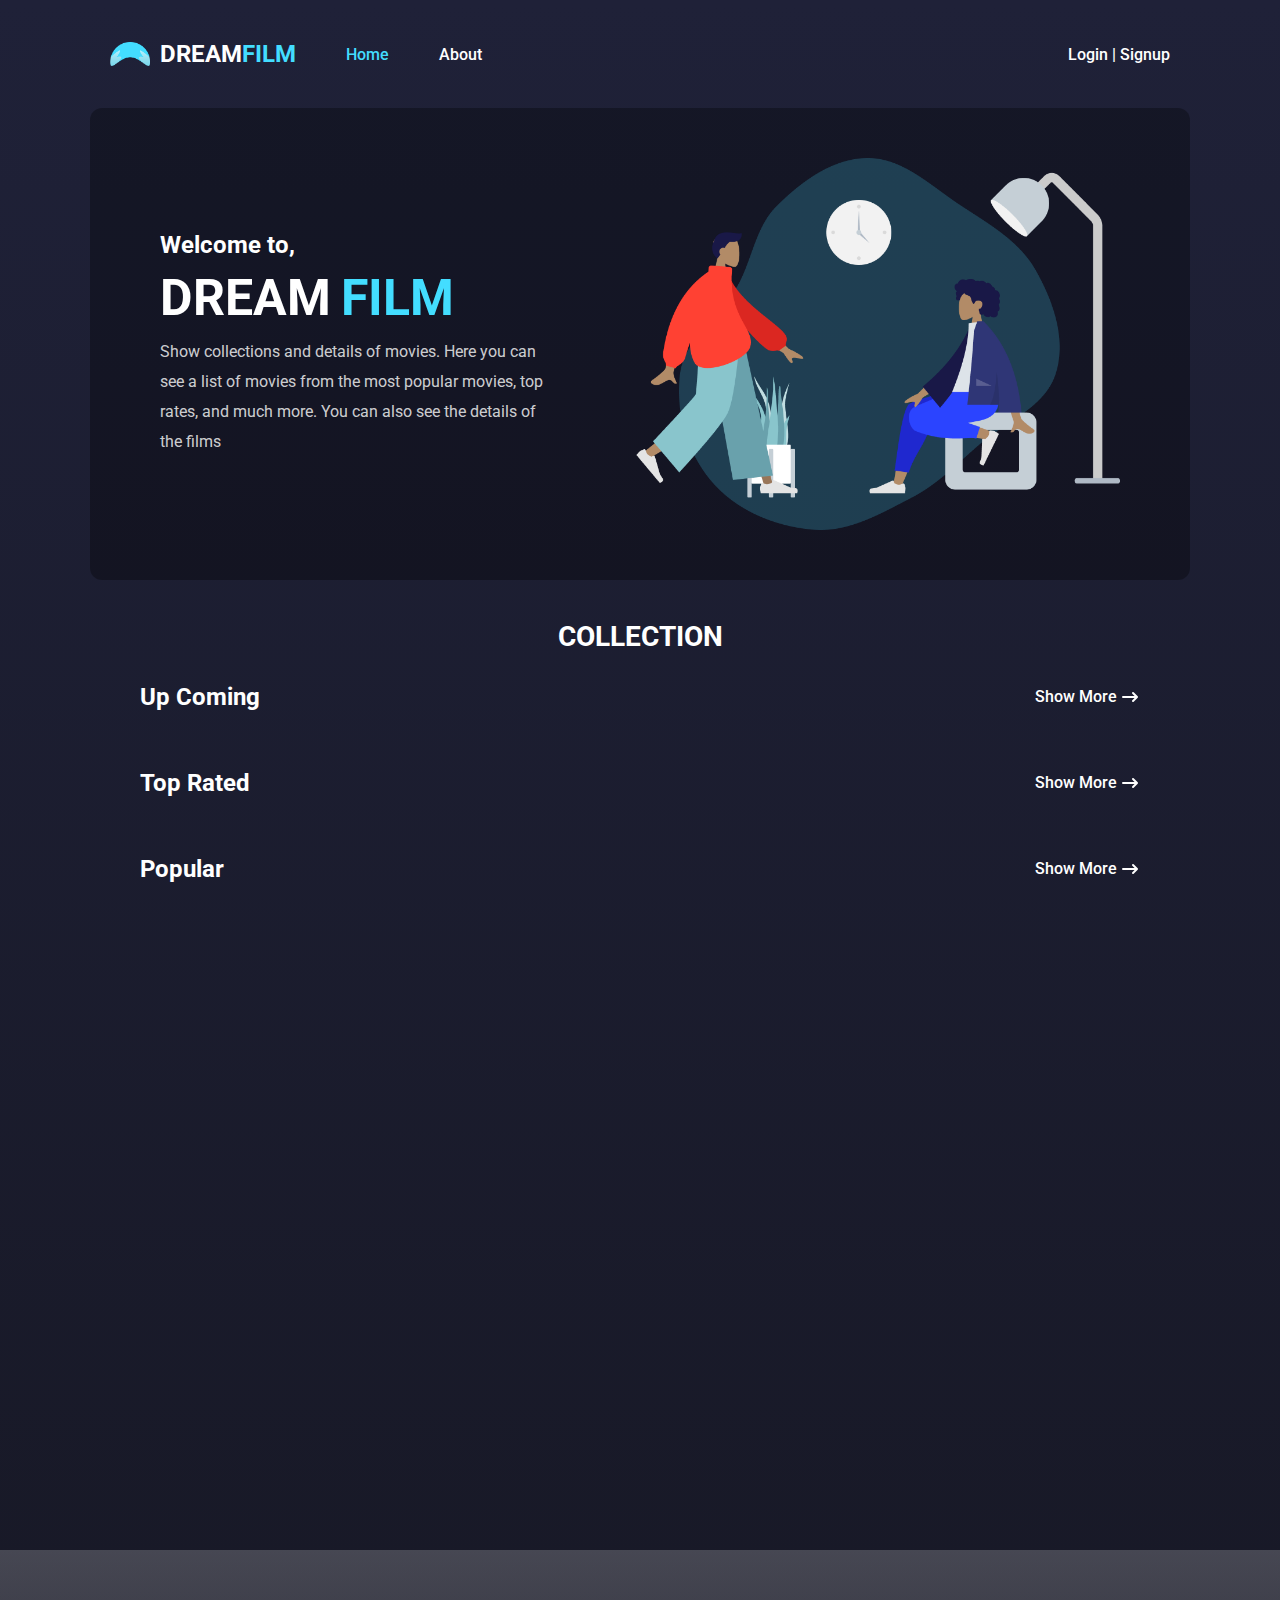
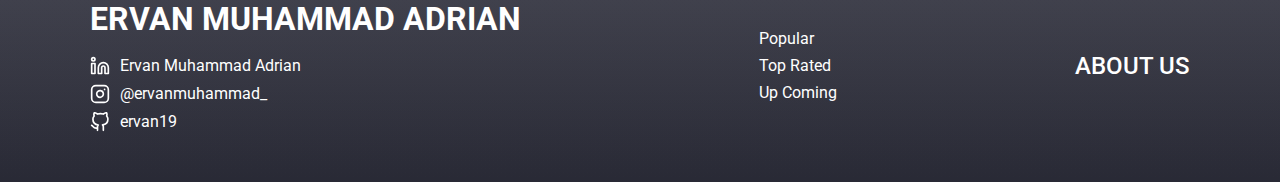
<file: index.html>
<!DOCTYPE html>
<html lang="en">
<head>
    <meta charset="UTF-8">
    <meta http-equiv="X-UA-Compatible" content="IE=edge">
    <meta name="viewport" content="width=device-width, initial-scale=1.0">
   <link rel="shortcut icon" href="/Img/Favicon.ico/FavIcon.png" type="image/x-icon">
    <link href="https://fonts.googleapis.com/css2?family=Roboto:wght@400;500;700&display=swap" rel="stylesheet">
    <link rel="stylesheet" href="/css/style.css">
    <link rel="stylesheet" href="/css/navbar.css">
    <link rel="stylesheet" href="/css/hero.css">
    <link rel="stylesheet" href="/css/movieCard.css">
    <link rel="stylesheet" href="/css/detail.css">
    <link rel="stylesheet" href="/css/footer.css">
    <title>DreamFilm</title>
</head>
<body class="">
    <div class="container">
        <!-- NAVBAR -->
        <nav>
            <div class="nav-left">
                <div class="logo">
                    <img src="/Img/Logo.png" alt="Logo">
                    <h1>DREAM<span>FILM</span></h1>
                </div>
            <div class="navLinks">
                <a href="/index.html" style="color: #43ddff;">Home</a>
                <a href="/about.html">About</a>
            </div>
            </div>
            <div class="nav-right">
                <div class="login">
                    <a href="/login.html">Login | Signup</a>
                </div>
            </div>
            <div class="hamburger-menu">
                <div class="menu-btn"></div>
            </div>
            <div class="linksMobile">
                <a href="/index.html" style="color: #43ddff;">Home</a>
                <a href="/about.html">About</a>
                <a href="/signup.html">Signup</a>
                <a href="/login.html" class="loginButton">Login</a>
            </div>
        </nav>
        <!-- AKHIR NAVBAR -->

        <!-- HERO -->
        <div class="hero">
            <div class="hero-left">
                <h2>Welcome to,</h2>
                <h1 class="logo">DREAM<span>FILM</span></h1>
                <h3>Show collections and details of movies. Here you can see a list of movies from the most popular movies, top rates, and much more. You can also see the details of the films</h3>
            </div>
            <div class="hero-right">
                <img src="/Img/Banner Desktop.png" class="imgHeroDesktop">
                <img src="/Img/Banner HOme.png" class="imgHeroMobile">
            </div>
        </div>
        <!-- AKHIR HERO -->

        <!-- MOVIE CARD -->
        
        <div class="movie-container">
            <h1 class="heading">COLLECTION</h1>
            <div class="card-container">
                <div class="card-heading-category">
                    <h1>Up Coming</h1>
                    <a href="/more/upcoming.html"class="showMore">Show More <svg xmlns="http://www.w3.org/2000/svg" class="icon-arrow viewBox="0 0 20 20" fill="currentColor">
                        <path fill-rule="evenodd" d="M12.293 5.293a1 1 0 011.414 0l4 4a1 1 0 010 1.414l-4 4a1 1 0 01-1.414-1.414L14.586 11H3a1 1 0 110-2h11.586l-2.293-2.293a1 1 0 010-1.414z" clip-rule="evenodd" />
                      </svg></a>
                </div>
                <div class="category-card upComingMovies"> 
                </div>
            </div>
            <div class="card-container">
                <div class="card-heading-category">
                    <h1>Top Rated</h1>
                    <a href="/more/topRated.html"class="showMore">Show More <svg xmlns="http://www.w3.org/2000/svg" class="icon-arrow viewBox="0 0 20 20" fill="currentColor">
                        <path fill-rule="evenodd" d="M12.293 5.293a1 1 0 011.414 0l4 4a1 1 0 010 1.414l-4 4a1 1 0 01-1.414-1.414L14.586 11H3a1 1 0 110-2h11.586l-2.293-2.293a1 1 0 010-1.414z" clip-rule="evenodd" />
                      </svg></a>
                </div>
                <div class="category-card top-rated-card"> 
                </div>
            </div>
            <div class="card-container">
                <div class="card-heading-category">
                    <h1>Popular</h1>
                    <a href="/more/popular.html" class="showMore">Show More <svg xmlns="http://www.w3.org/2000/svg" class="icon-arrow viewBox="0 0 20 20" fill="currentColor">
                        <path fill-rule="evenodd" d="M12.293 5.293a1 1 0 011.414 0l4 4a1 1 0 010 1.414l-4 4a1 1 0 01-1.414-1.414L14.586 11H3a1 1 0 110-2h11.586l-2.293-2.293a1 1 0 010-1.414z" clip-rule="evenodd" />
                      </svg></a>
                </div>
                <div class="category-card popular-card"> 
                </div>
            </div>
            
        </div>
        <!-- AKHIR MOVIE CARD -->
       
       
    </div>
    <footer>
        <div class="footer-left">
            <h1>ERVAN MUHAMMAD ADRIAN</h1>
            <a href="https://www.linkedin.com/in/ervan-muhammad-adrian-9173a6213/" target="blank" class="linkedin"><svg xmlns="http://www.w3.org/2000/svg" width="20" height="20" viewBox="0 0 24 24" fill="none" stroke="currentColor" stroke-width="2" stroke-linecap="round" stroke-linejoin="round" class="feather feather-linkedin"><path d="M16 8a6 6 0 0 1 6 6v7h-4v-7a2 2 0 0 0-2-2 2 2 0 0 0-2 2v7h-4v-7a6 6 0 0 1 6-6z"></path><rect x="2" y="9" width="4" height="12"></rect><circle cx="4" cy="4" r="2"></circle></svg>Ervan Muhammad Adrian</a>
            <a href="https://www.instagram.com/ervanmuhammad_/" target="blank" class="instagram"><svg xmlns="http://www.w3.org/2000/svg" width="20" height="20" viewBox="0 0 24 24" fill="none" stroke="currentColor" stroke-width="2" stroke-linecap="round" stroke-linejoin="round" class="feather feather-instagram"><rect x="2" y="2" width="20" height="20" rx="5" ry="5"></rect><path d="M16 11.37A4 4 0 1 1 12.63 8 4 4 0 0 1 16 11.37z"></path><line x1="17.5" y1="6.5" x2="17.51" y2="6.5"></line></svg>@ervanmuhammad_</a>
            <a href="https://github.com/ervan19" target="blank" class="github"><svg xmlns="http://www.w3.org/2000/svg" width="20" height="20" viewBox="0 0 24 24" fill="none" stroke="currentColor" stroke-width="2" stroke-linecap="round" stroke-linejoin="round" class="feather feather-github"><path d="M9 19c-5 1.5-5-2.5-7-3m14 6v-3.87a3.37 3.37 0 0 0-.94-2.61c3.14-.35 6.44-1.54 6.44-7A5.44 5.44 0 0 0 20 4.77 5.07 5.07 0 0 0 19.91 1S18.73.65 16 2.48a13.38 13.38 0 0 0-7 0C6.27.65 5.09 1 5.09 1A5.07 5.07 0 0 0 5 4.77a5.44 5.44 0 0 0-1.5 3.78c0 5.42 3.3 6.61 6.44 7A3.37 3.37 0 0 0 9 18.13V22"></path></svg>ervan19</a>
        </div>
        <div class="footer-center">
            <a href="/more/popular.html">Popular</a>
            <a href="/more/topRated.html">Top Rated</a>
            <a href="/more/upcoming.html">Up Coming</a>
        </div>
        <div class="footer-right">
            <a href="/about.html" class="footer-about">ABOUT US</a>
        </div>
    </footer>
   

    <script src="/js/script.js"></script>
    <script src="/js/navbar.js"></script>
</body>
</html>
</file>
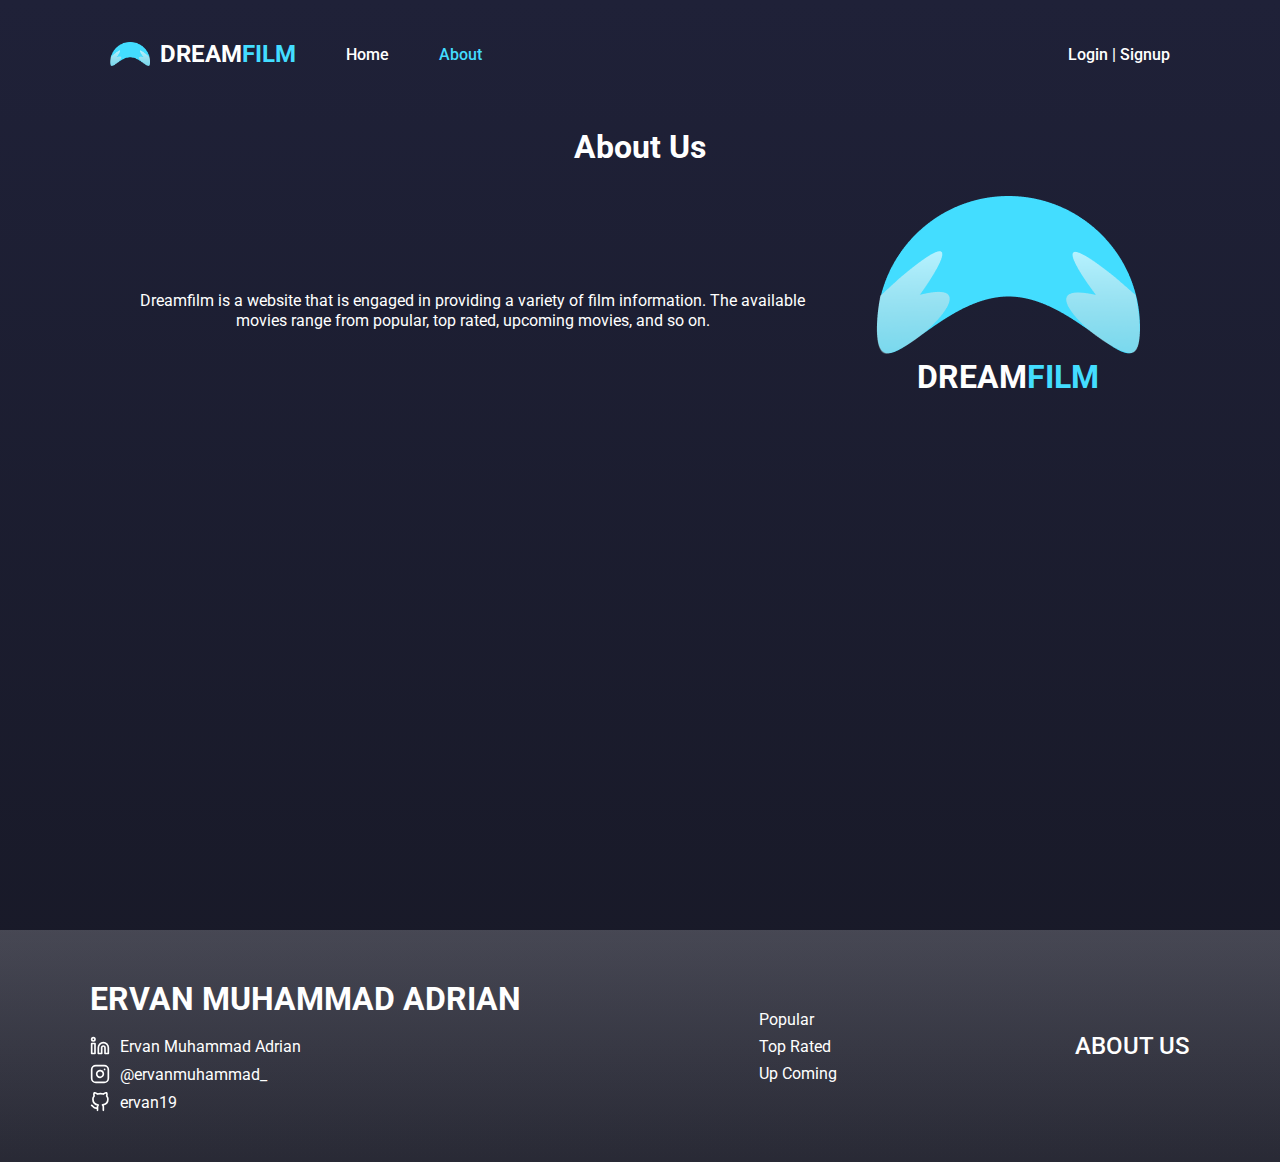
<file: about.html>
<!DOCTYPE html>
<html lang="en">
<head>
    <meta charset="UTF-8">
    <meta http-equiv="X-UA-Compatible" content="IE=edge">
    <meta name="viewport" content="width=device-width, initial-scale=1.0">
   <link rel="shortcut icon" href="/Img/Favicon.ico/FavIcon.png" type="image/x-icon">
    <link href="https://fonts.googleapis.com/css2?family=Roboto:wght@400;500;700&display=swap" rel="stylesheet">
    <link rel="stylesheet" href="/css/style.css">
    <link rel="stylesheet" href="/css/navbar.css">
    <link rel="stylesheet" href="/css/footer.css">
    <link rel="stylesheet" href="/css/about.css">
    <title>DreamFilm</title>
</head>
<body class="">
    <div class="container">
        <!-- NAVBAR -->
        <nav>
            <div class="nav-left">
                <div class="logo">
                    <img src="/Img/Logo.png" alt="Logo">
                    <h1>DREAM<span>FILM</span></h1>
                </div>
            <div class="navLinks">
                <a href="/index.html">Home</a>
                <a href="/about.html" class="aboutLink">About</a>
            </div>
            </div>
            <div class="nav-right">
                <div class="login">
                    <a href="/login.html">Login | Signup</a>
                </div>
            </div>
            <div class="hamburger-menu">
                <div class="menu-btn"></div>
            </div>
            <div class="linksMobile">
                <a href="/index.html">Home</a>
                <a href="/about.html" class="aboutLink">About</a>
                <a href="/signup.html">Signup</a>
                <a href="/login.html" class="loginButton">Login</a>
            </div>
        </nav>
        <!-- AKHIR NAVBAR -->
        
        <!--ABOUT US-->
       <div class="about">
           <h1>About Us</h1>
           <div class="content">
               <div class="text-content">
                    <p>Dreamfilm is a website that is engaged in providing a variety of film information. The available movies range from popular, top rated, upcoming movies, and so on.</p>
               </div>
               <div class="img-content">
                   <img src="/Img/Logo.png" alt="">
                   <h1>DREAM<span>FILM</span></h1>
               </div>
           </div>
       </div>
       
    </div>
    <footer>
        <div class="footer-left">
            <h1>ERVAN MUHAMMAD ADRIAN</h1>
            <a href="https://www.linkedin.com/in/ervan-muhammad-adrian-9173a6213/" target="blank" class="linkedin"><svg xmlns="http://www.w3.org/2000/svg" width="20" height="20" viewBox="0 0 24 24" fill="none" stroke="currentColor" stroke-width="2" stroke-linecap="round" stroke-linejoin="round" class="feather feather-linkedin"><path d="M16 8a6 6 0 0 1 6 6v7h-4v-7a2 2 0 0 0-2-2 2 2 0 0 0-2 2v7h-4v-7a6 6 0 0 1 6-6z"></path><rect x="2" y="9" width="4" height="12"></rect><circle cx="4" cy="4" r="2"></circle></svg>Ervan Muhammad Adrian</a>
            <a href="https://www.instagram.com/ervanmuhammad_/" target="blank" class="instagram"><svg xmlns="http://www.w3.org/2000/svg" width="20" height="20" viewBox="0 0 24 24" fill="none" stroke="currentColor" stroke-width="2" stroke-linecap="round" stroke-linejoin="round" class="feather feather-instagram"><rect x="2" y="2" width="20" height="20" rx="5" ry="5"></rect><path d="M16 11.37A4 4 0 1 1 12.63 8 4 4 0 0 1 16 11.37z"></path><line x1="17.5" y1="6.5" x2="17.51" y2="6.5"></line></svg>@ervanmuhammad_</a>
            <a href="https://github.com/ervan19" target="blank" class="github"><svg xmlns="http://www.w3.org/2000/svg" width="20" height="20" viewBox="0 0 24 24" fill="none" stroke="currentColor" stroke-width="2" stroke-linecap="round" stroke-linejoin="round" class="feather feather-github"><path d="M9 19c-5 1.5-5-2.5-7-3m14 6v-3.87a3.37 3.37 0 0 0-.94-2.61c3.14-.35 6.44-1.54 6.44-7A5.44 5.44 0 0 0 20 4.77 5.07 5.07 0 0 0 19.91 1S18.73.65 16 2.48a13.38 13.38 0 0 0-7 0C6.27.65 5.09 1 5.09 1A5.07 5.07 0 0 0 5 4.77a5.44 5.44 0 0 0-1.5 3.78c0 5.42 3.3 6.61 6.44 7A3.37 3.37 0 0 0 9 18.13V22"></path></svg>ervan19</a>
        </div>
        <div class="footer-center">
            <a href="/more/popular.html">Popular</a>
            <a href="/more/topRated.html">Top Rated</a>
            <a href="/more/upcoming.html">Up Coming</a>
        </div>
        <div class="footer-right">
            <a href="/about.html" class="footer-about">ABOUT US</a>
        </div>
    </footer>
   

    <script src="/js/navbar.js"></script>
</body>
</html>
</file>
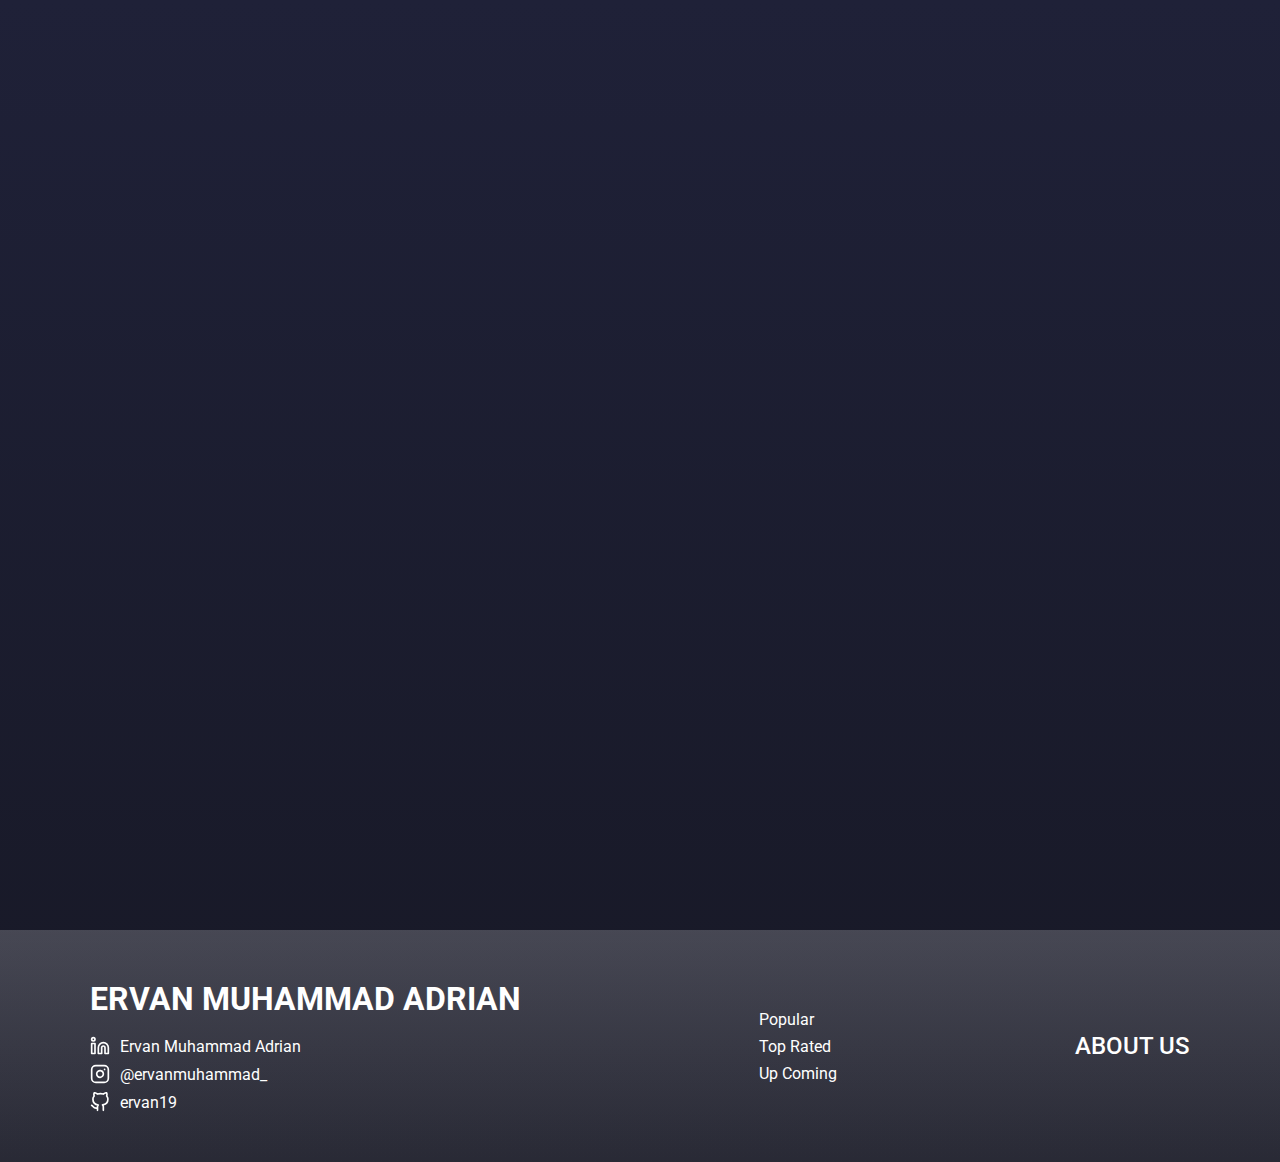
<file: detailMovie.html>
<!DOCTYPE html>
<html lang="en">
<head>
    <meta charset="UTF-8">
    <meta http-equiv="X-UA-Compatible" content="IE=edge">
    <meta name="viewport" content="width=device-width, initial-scale=1.0">
    <link rel="shortcut icon" href="/Img/Favicon.ico/FavIcon.png" type="image/x-icon">
    <link href="https://fonts.googleapis.com/css2?family=Roboto:wght@400;500;700&display=swap" rel="stylesheet">
    <link rel="stylesheet" href="/css/style.css">
    <link rel="stylesheet" href="/css/detail.css">
    <link rel="stylesheet" href="/css/footer.css">
    <title>Detail</title>
</head>
<body>
    <div class="container">
        
        <div class="detail" id="detailMovie">
        </div>
    </div>
    <footer>
        <div class="footer-left">
            <h1>ERVAN MUHAMMAD ADRIAN</h1>
            <a href="https://www.linkedin.com/in/ervan-muhammad-adrian-9173a6213/" target="blank" class="linkedin"><svg xmlns="http://www.w3.org/2000/svg" width="20" height="20" viewBox="0 0 24 24" fill="none" stroke="currentColor" stroke-width="2" stroke-linecap="round" stroke-linejoin="round" class="feather feather-linkedin"><path d="M16 8a6 6 0 0 1 6 6v7h-4v-7a2 2 0 0 0-2-2 2 2 0 0 0-2 2v7h-4v-7a6 6 0 0 1 6-6z"></path><rect x="2" y="9" width="4" height="12"></rect><circle cx="4" cy="4" r="2"></circle></svg>Ervan Muhammad Adrian</a>
            <a href="https://www.instagram.com/ervanmuhammad_/" target="blank" class="instagram"><svg xmlns="http://www.w3.org/2000/svg" width="20" height="20" viewBox="0 0 24 24" fill="none" stroke="currentColor" stroke-width="2" stroke-linecap="round" stroke-linejoin="round" class="feather feather-instagram"><rect x="2" y="2" width="20" height="20" rx="5" ry="5"></rect><path d="M16 11.37A4 4 0 1 1 12.63 8 4 4 0 0 1 16 11.37z"></path><line x1="17.5" y1="6.5" x2="17.51" y2="6.5"></line></svg>@ervanmuhammad_</a>
            <a href="https://github.com/ervan19" target="blank" class="github"><svg xmlns="http://www.w3.org/2000/svg" width="20" height="20" viewBox="0 0 24 24" fill="none" stroke="currentColor" stroke-width="2" stroke-linecap="round" stroke-linejoin="round" class="feather feather-github"><path d="M9 19c-5 1.5-5-2.5-7-3m14 6v-3.87a3.37 3.37 0 0 0-.94-2.61c3.14-.35 6.44-1.54 6.44-7A5.44 5.44 0 0 0 20 4.77 5.07 5.07 0 0 0 19.91 1S18.73.65 16 2.48a13.38 13.38 0 0 0-7 0C6.27.65 5.09 1 5.09 1A5.07 5.07 0 0 0 5 4.77a5.44 5.44 0 0 0-1.5 3.78c0 5.42 3.3 6.61 6.44 7A3.37 3.37 0 0 0 9 18.13V22"></path></svg>ervan19</a>
        </div>
        <div class="footer-center">
            <a href="/more/popular.html">Popular</a>
            <a href="/more/topRated.html">Top Rated</a>
            <a href="/more/upcoming.html">Up Coming</a>
        </div>
        <div class="footer-right">
            <a href="/about.html" class="footer-about">ABOUT US</a>
        </div>
    </footer>

</body>
<script src="/js/detail.js"></script>
</html>
</file>
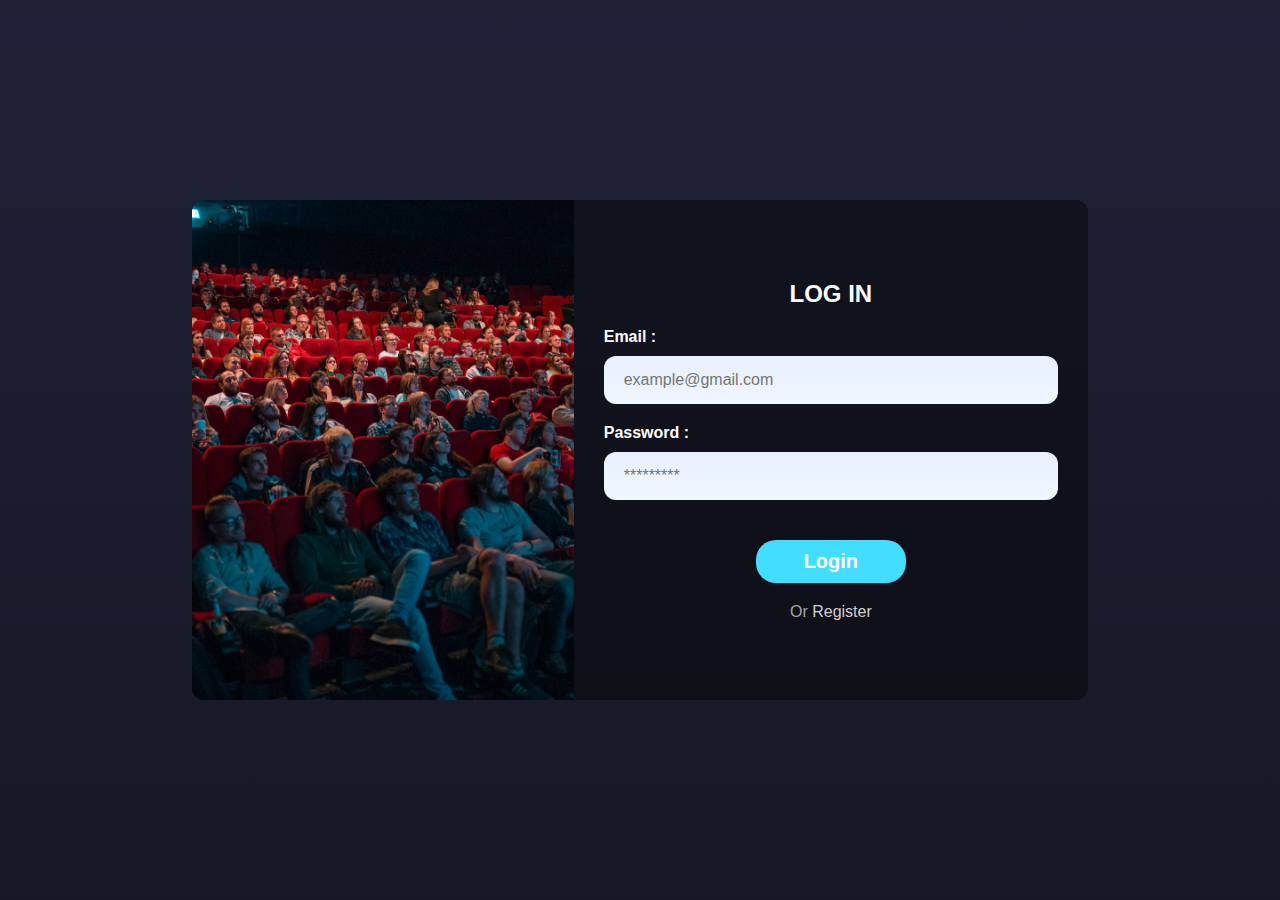
<file: login.html>
<!DOCTYPE html>
<html lang="en">
<head>
    <meta charset="UTF-8">
    <meta http-equiv="X-UA-Compatible" content="IE=edge">
    <meta name="viewport" content="width=device-width, initial-scale=1.0">
    <link rel="shortcut icon" href="/Img/Favicon.ico/FavIcon.png" type="image/x-icon">
    <link rel="stylesheet" href="/css/login.css">
    <title>Login</title>
</head>
<body>
    <div class="container">
        <div class="box-login">
            <div class="box-img">
            </div>
            <div class="box-input">
                <h2>LOG IN</h2>
                <form action="" name="forms">
                    <label for="email">
                        <b>Email :</b>
                        <input type="email" class="email" placeholder="example@gmail.com" required>
                     
                    </label>
                    <label for="password">
                        <b>Password :</b>
                        <input type="password" class="password" name="password" placeholder="*********" required>
                     
                    </label>
                   
                    <input type="submit" class="submit" value="Login"></input>
                </form>
                <p>Or <a href="/signup.html">Register</a></p>
            </div>
        </div>
        <div class="detail-container">
      
        </div>
    </div>
</body>
<script src="/js/login.js"></script>
</html>
</file>
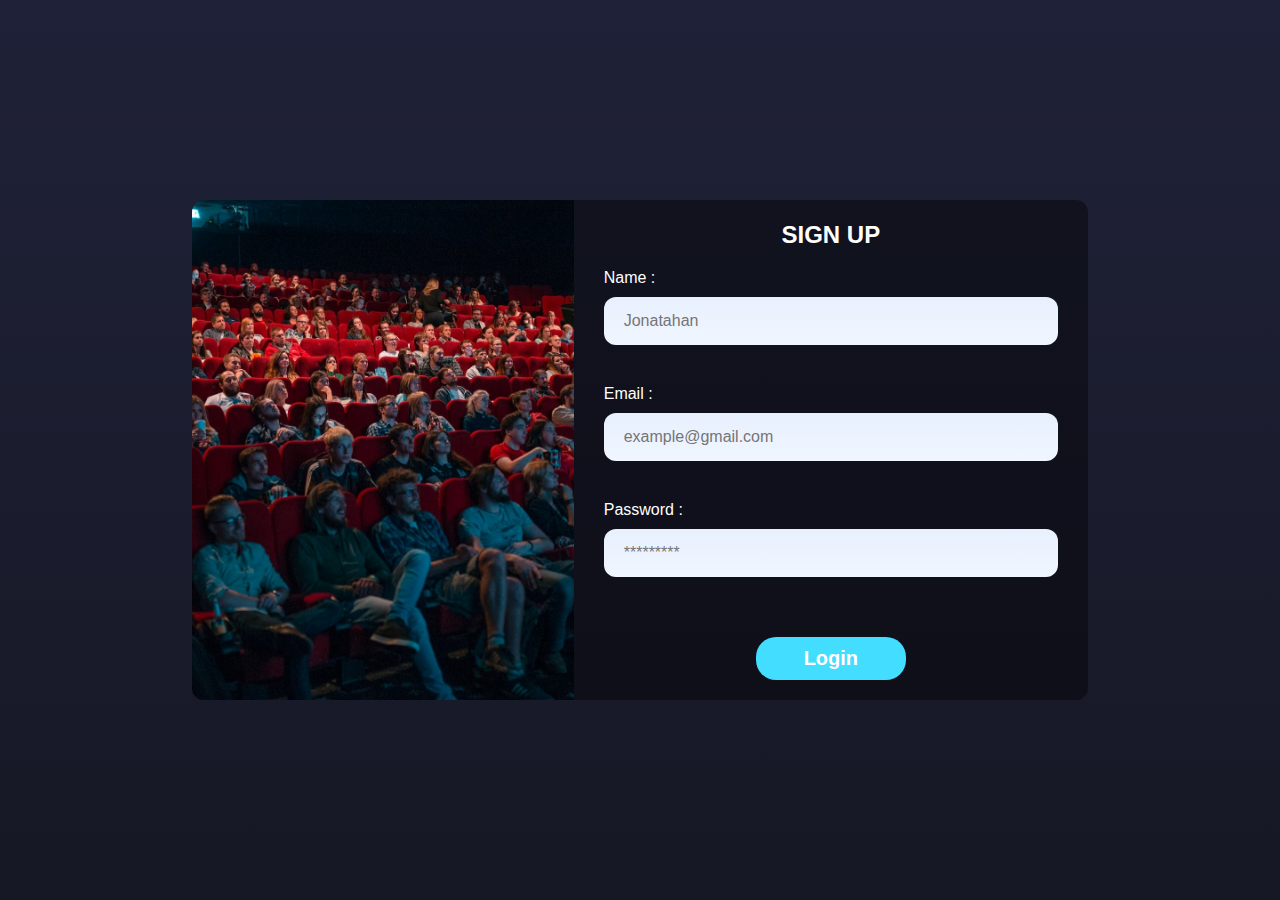
<file: signup.html>
<!DOCTYPE html>
<html lang="en">
<head>
    <meta charset="UTF-8">
    <meta http-equiv="X-UA-Compatible" content="IE=edge">
    <meta name="viewport" content="width=device-width, initial-scale=1.0">
    <link rel="shortcut icon" href="/Img/Favicon.ico/FavIcon.png" type="image/x-icon">
    <link rel="stylesheet" href="/css/login.css">
    <title>Login</title>
</head>
<body>
    <div class="container">
        <div class="box-login">
            <div class="box-img">
            </div>
            <div class="box-input">
                <h2>SIGN UP</h2>
                <label for="name">
                    Name :
                    <input type="text" id="name" placeholder="Jonatahan" autofocus>
                </label>
                <label for="email">
                    Email :
                    <input type="email" id="email" placeholder="example@gmail.com">
                </label>
                <label for="password">
                    Password :
                    <input type="password" id="password" name="password" placeholder="*********">
                </label>
                <a href="/index.html" class="submit">Login</a>
            </div>
        </div>
        <div class="detail-container">
            
        </div>
    </div>
</body>

</html>
</file>
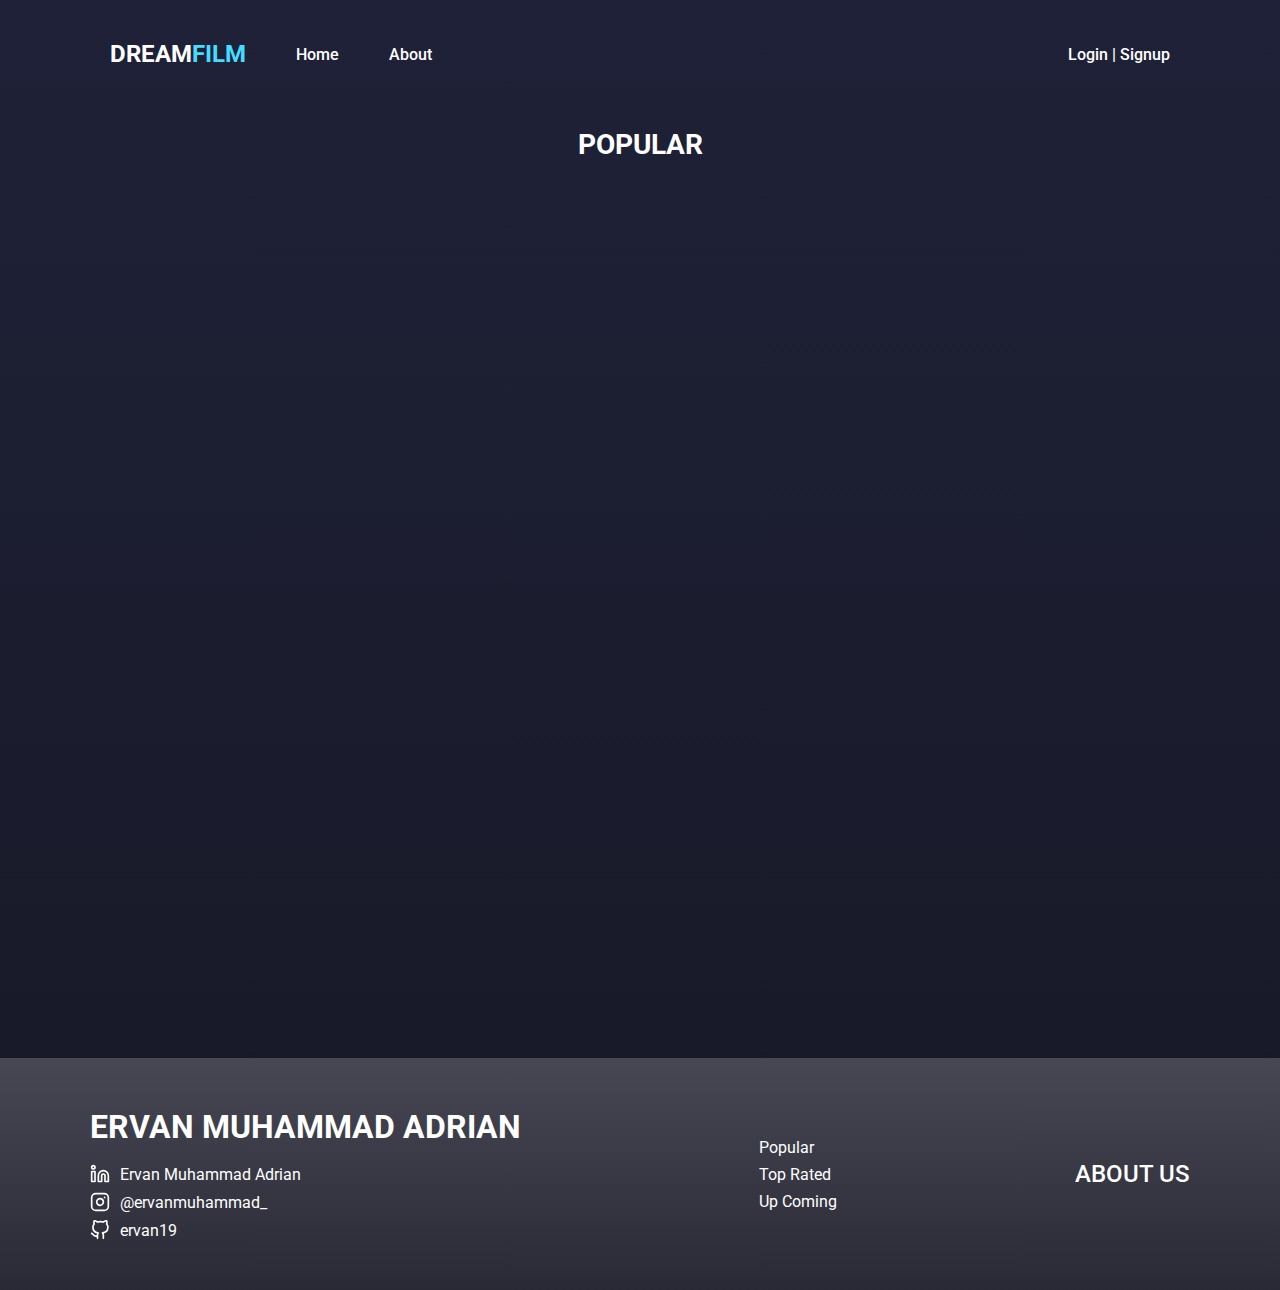
<file: more/popular.html>
<!DOCTYPE html>
<html lang="en">
<head>
    <meta charset="UTF-8">
    <meta http-equiv="X-UA-Compatible" content="IE=edge">
    <meta name="viewport" content="width=device-width, initial-scale=1.0">
    <link rel="shortcut icon" href="/Img/Favicon.ico/FavIcon.png" type="image/x-icon">
    <link href="https://fonts.googleapis.com/css2?family=Roboto:wght@400;500;700&display=swap" rel="stylesheet">
    <link rel="stylesheet" href="/css/style.css">
    <link rel="stylesheet" href="/css/navbar.css">
    <link rel="stylesheet" href="/css/movieCard.css">
    <link rel="stylesheet" href="/css/footer.css">
    <title>Popular Movies</title>
</head>
<body>
    <div class="container">
        <!-- NAVBAR -->
        <nav>
            <div class="nav-left">
                <div class="logo">
                    <h1>DREAM<span>FILM</span></h1>
                </div>
            <div class="navLinks">
                <a href="/index.html">Home</a>
                <a href="/about.html">About</a>
            </div>
            </div>
            <div class="nav-right">
                <div class="login">
                    <a href="/login.html">Login | Signup</a>
                </div>
            </div>
            <div class="hamburger-menu">
                <div class="menu-btn"></div>
            </div>
            <div class="linksMobile">
                <a href="/index.html">Home</a>
                <a href="/about.html">About</a>
                <a href="/signup.html">Signup</a>
                <a href="/login.html" class="loginButton">Login</a>
            </div>
        </nav>
        <!-- AKHIR NAVBAR -->

        <!-- CARD -->
        <div class="movie-container">
            <h1 class="heading">POPULAR</h1>
            <div class="card-container">
                <div class="category-card popular-card"> 
                </div>
            </div>
        </div>
        <!-- AKHIR CARD -->
    </div>
    <!-- AKHIR CONTAINER -->
    <footer>
        <div class="footer-left">
            <h1>ERVAN MUHAMMAD ADRIAN</h1>
            <a href="https://www.linkedin.com/in/ervan-muhammad-adrian-9173a6213/" target="blank" class="linkedin"><svg xmlns="http://www.w3.org/2000/svg" width="20" height="20" viewBox="0 0 24 24" fill="none" stroke="currentColor" stroke-width="2" stroke-linecap="round" stroke-linejoin="round" class="feather feather-linkedin"><path d="M16 8a6 6 0 0 1 6 6v7h-4v-7a2 2 0 0 0-2-2 2 2 0 0 0-2 2v7h-4v-7a6 6 0 0 1 6-6z"></path><rect x="2" y="9" width="4" height="12"></rect><circle cx="4" cy="4" r="2"></circle></svg>Ervan Muhammad Adrian</a>
            <a href="https://www.instagram.com/ervanmuhammad_/" target="blank" class="instagram"><svg xmlns="http://www.w3.org/2000/svg" width="20" height="20" viewBox="0 0 24 24" fill="none" stroke="currentColor" stroke-width="2" stroke-linecap="round" stroke-linejoin="round" class="feather feather-instagram"><rect x="2" y="2" width="20" height="20" rx="5" ry="5"></rect><path d="M16 11.37A4 4 0 1 1 12.63 8 4 4 0 0 1 16 11.37z"></path><line x1="17.5" y1="6.5" x2="17.51" y2="6.5"></line></svg>@ervanmuhammad_</a>
            <a href="https://github.com/ervan19" target="blank" class="github"><svg xmlns="http://www.w3.org/2000/svg" width="20" height="20" viewBox="0 0 24 24" fill="none" stroke="currentColor" stroke-width="2" stroke-linecap="round" stroke-linejoin="round" class="feather feather-github"><path d="M9 19c-5 1.5-5-2.5-7-3m14 6v-3.87a3.37 3.37 0 0 0-.94-2.61c3.14-.35 6.44-1.54 6.44-7A5.44 5.44 0 0 0 20 4.77 5.07 5.07 0 0 0 19.91 1S18.73.65 16 2.48a13.38 13.38 0 0 0-7 0C6.27.65 5.09 1 5.09 1A5.07 5.07 0 0 0 5 4.77a5.44 5.44 0 0 0-1.5 3.78c0 5.42 3.3 6.61 6.44 7A3.37 3.37 0 0 0 9 18.13V22"></path></svg>ervan19</a>
        </div>
        <div class="footer-center">
            <a href="/more/popular.html">Popular</a>
            <a href="/more/topRated.html">Top Rated</a>
            <a href="/more/upcoming.html">Up Coming</a>
        </div>
        <div class="footer-right">
            <a href="/about.html" class="footer-about">ABOUT US</a>
        </div>
    </footer>
</body>
<script src="/js/navbar.js"></script>
<script src="/js/more/popular.js"></script>
</html>
</file>
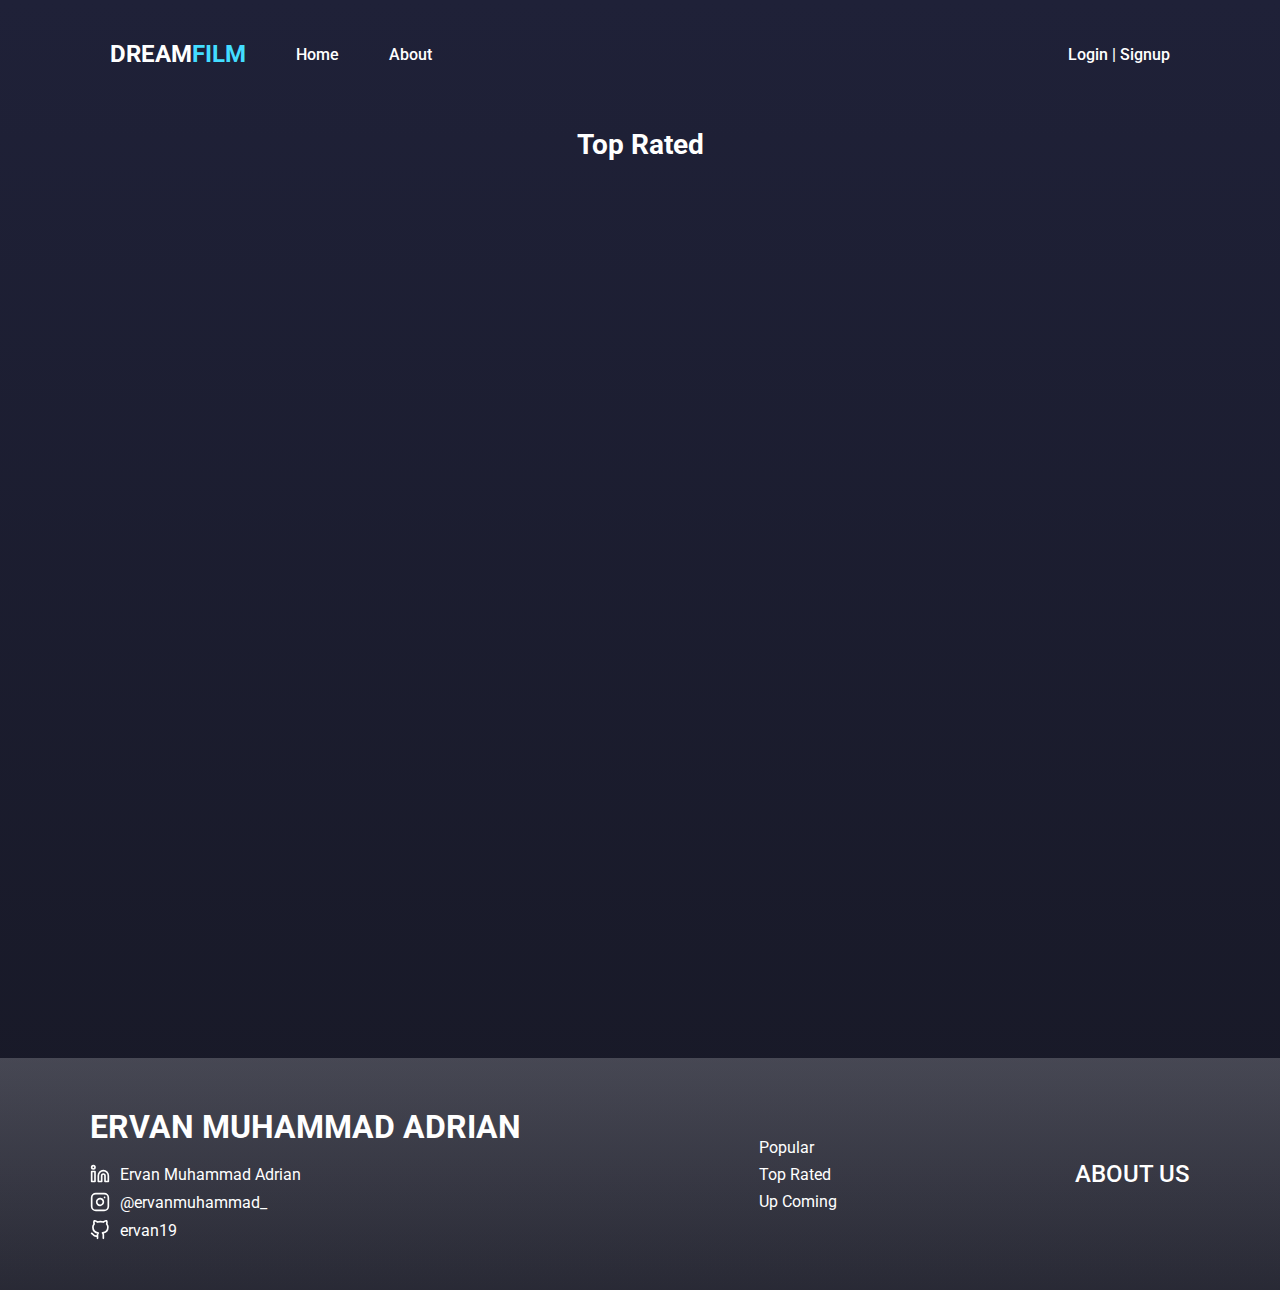
<file: more/topRated.html>
<!DOCTYPE html>
<html lang="en">
<head>
    <meta charset="UTF-8">
    <meta http-equiv="X-UA-Compatible" content="IE=edge">
    <meta name="viewport" content="width=device-width, initial-scale=1.0">
    <link rel="shortcut icon" href="/Img/Favicon.ico/FavIcon.png" type="image/x-icon">
    <link href="https://fonts.googleapis.com/css2?family=Roboto:wght@400;500;700&display=swap" rel="stylesheet">
    <link rel="stylesheet" href="/css/style.css">
    <link rel="stylesheet" href="/css/navbar.css">
    <link rel="stylesheet" href="/css/movieCard.css">
    <link rel="stylesheet" href="/css/footer.css">
    <title>Top Rated Movies</title>
</head>
<body>
    <div class="container">
        <!-- NAVBAR -->
        <nav>
            <div class="nav-left">
                <div class="logo">
                    <h1>DREAM<span>FILM</span></h1>
                </div>
            <div class="navLinks">
                <a href="/index.html">Home</a>
                <a href="/about.html">About</a>
            </div>
            </div>
            <div class="nav-right">
                <div class="login">
                    <a href="/login.html">Login | Signup</a>
                </div>
            </div>
            <div class="hamburger-menu">
                <div class="menu-btn"></div>
            </div>
            <div class="linksMobile">
                <a href="/index.html">Home</a>
                <a href="#">About</a>
                <a href="/signup.html">Signup</a>
                <a href="/login.html" class="loginButton">Login</a>
            </div>
        </nav>
        <!-- AKHIR NAVBAR -->

        <!-- CARD -->
        <div class="movie-container">
            <h1 class="heading">Top Rated</h1>
            <div class="card-container">
                <div class="category-card top-rated-card"> 
                </div>
            </div>
        </div>
        <!-- AKHIR CARD -->
    </div>
    <!-- AKHIR CONTAINER -->
    <footer>
        <div class="footer-left">
            <h1>ERVAN MUHAMMAD ADRIAN</h1>
            <a href="https://www.linkedin.com/in/ervan-muhammad-adrian-9173a6213/" target="blank" class="linkedin"><svg xmlns="http://www.w3.org/2000/svg" width="20" height="20" viewBox="0 0 24 24" fill="none" stroke="currentColor" stroke-width="2" stroke-linecap="round" stroke-linejoin="round" class="feather feather-linkedin"><path d="M16 8a6 6 0 0 1 6 6v7h-4v-7a2 2 0 0 0-2-2 2 2 0 0 0-2 2v7h-4v-7a6 6 0 0 1 6-6z"></path><rect x="2" y="9" width="4" height="12"></rect><circle cx="4" cy="4" r="2"></circle></svg>Ervan Muhammad Adrian</a>
            <a href="https://www.instagram.com/ervanmuhammad_/" target="blank" class="instagram"><svg xmlns="http://www.w3.org/2000/svg" width="20" height="20" viewBox="0 0 24 24" fill="none" stroke="currentColor" stroke-width="2" stroke-linecap="round" stroke-linejoin="round" class="feather feather-instagram"><rect x="2" y="2" width="20" height="20" rx="5" ry="5"></rect><path d="M16 11.37A4 4 0 1 1 12.63 8 4 4 0 0 1 16 11.37z"></path><line x1="17.5" y1="6.5" x2="17.51" y2="6.5"></line></svg>@ervanmuhammad_</a>
            <a href="https://github.com/ervan19" target="blank" class="github"><svg xmlns="http://www.w3.org/2000/svg" width="20" height="20" viewBox="0 0 24 24" fill="none" stroke="currentColor" stroke-width="2" stroke-linecap="round" stroke-linejoin="round" class="feather feather-github"><path d="M9 19c-5 1.5-5-2.5-7-3m14 6v-3.87a3.37 3.37 0 0 0-.94-2.61c3.14-.35 6.44-1.54 6.44-7A5.44 5.44 0 0 0 20 4.77 5.07 5.07 0 0 0 19.91 1S18.73.65 16 2.48a13.38 13.38 0 0 0-7 0C6.27.65 5.09 1 5.09 1A5.07 5.07 0 0 0 5 4.77a5.44 5.44 0 0 0-1.5 3.78c0 5.42 3.3 6.61 6.44 7A3.37 3.37 0 0 0 9 18.13V22"></path></svg>ervan19</a>
        </div>
        <div class="footer-center">
            <a href="/more/popular.html">Popular</a>
            <a href="/more/topRated.html">Top Rated</a>
            <a href="/more/upcoming.html">Up Coming</a>
            
        </div>
        <div class="footer-right">
            <a href="/about.html" class="footer-about">ABOUT US</a>
        </div>
    </footer>
</body>
<script src="/js/navbar.js"></script>
<script src="/js/more/topRated.js"></script>
</html>
</file>
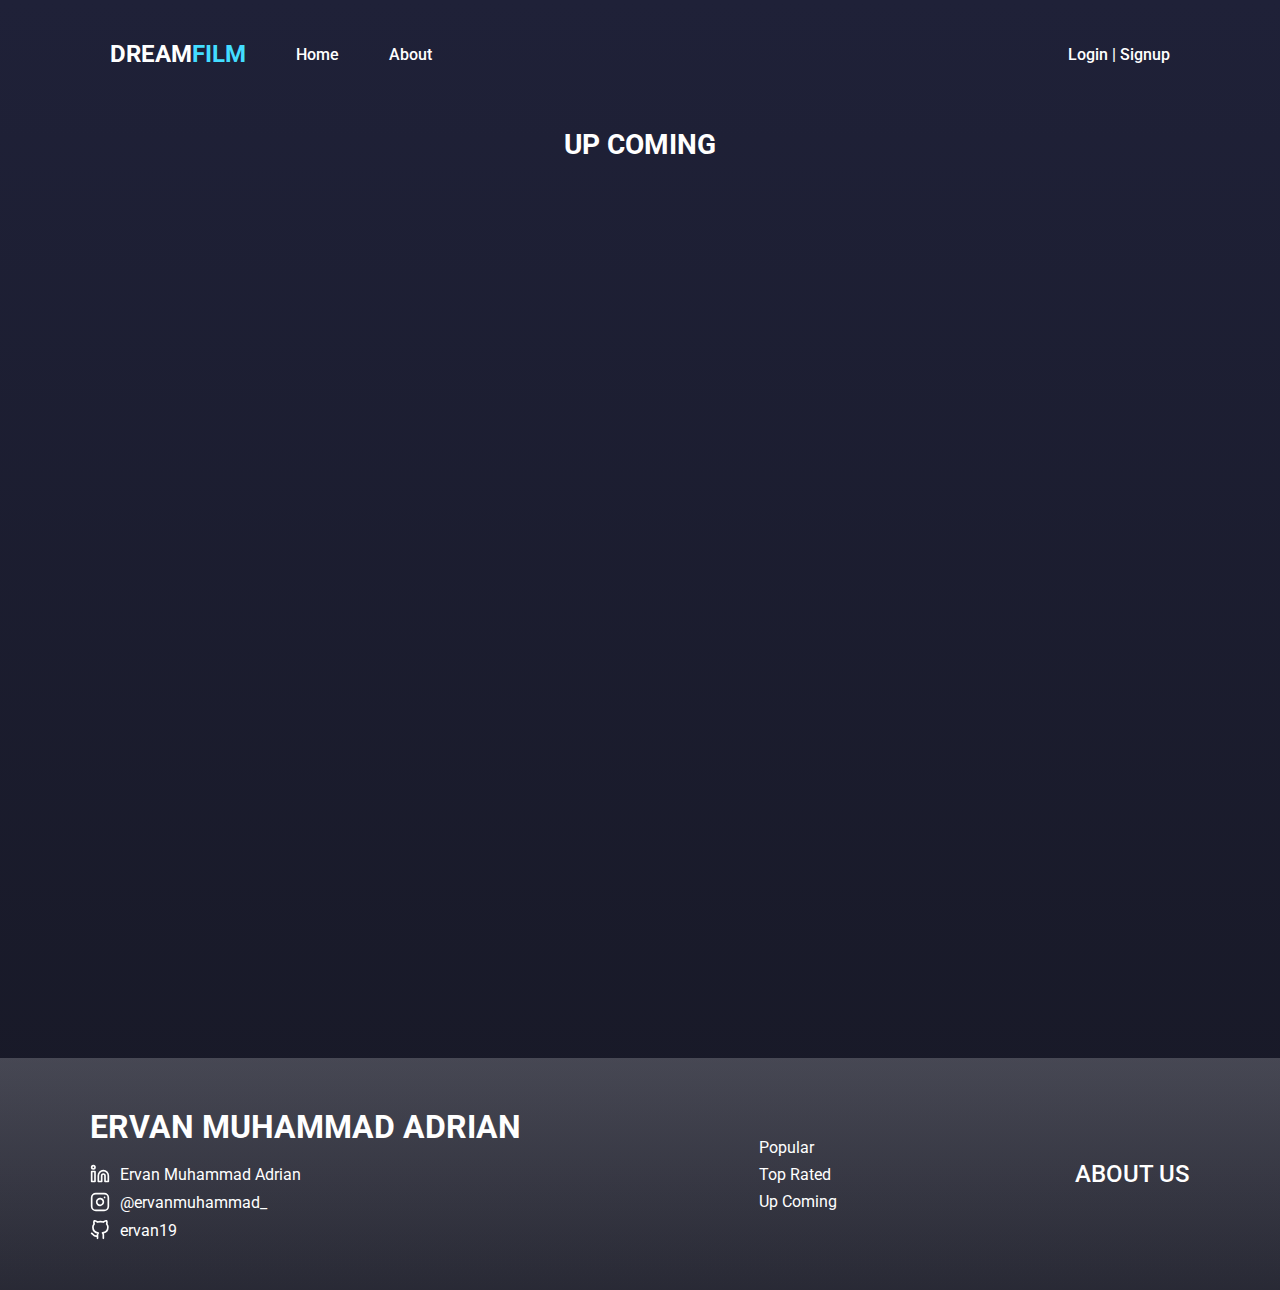
<file: more/upcoming.html>
<!DOCTYPE html>
<html lang="en">
<head>
    <meta charset="UTF-8">
    <meta http-equiv="X-UA-Compatible" content="IE=edge">
    <meta name="viewport" content="width=device-width, initial-scale=1.0">
    <link rel="shortcut icon" href="/Img/Favicon.ico/FavIcon.png" type="image/x-icon">
    <link href="https://fonts.googleapis.com/css2?family=Roboto:wght@400;500;700&display=swap" rel="stylesheet">
    <link rel="stylesheet" href="/css/style.css">
    <link rel="stylesheet" href="/css/navbar.css">
    <link rel="stylesheet" href="/css/movieCard.css">
    <link rel="stylesheet" href="/css/footer.css">
    <title>Up Coming Movies</title>
</head>
<body>
    <div class="container">
        <!-- NAVBAR -->
        <nav>
            <div class="nav-left">
                <div class="logo">
                    <h1>DREAM<span>FILM</span></h1>
                </div>
            <div class="navLinks">
                <a href="/index.html">Home</a>
                <a href="/about.html">About</a>
            </div>
            </div>
            <div class="nav-right">
                <div class="login">
                    <a href="/login.html">Login | Signup</a>
                </div>
            </div>
            <div class="hamburger-menu">
                <div class="menu-btn"></div>
            </div>
            <div class="linksMobile">
                <a href="/index.html">Home</a>
                <a href="/about.html">About</a>
                <a href="/signup.html">Signup</a>
                <a href="/login.html" class="loginButton">Login</a>
            </div>
        </nav>
        <!-- AKHIR NAVBAR -->

        <!-- CARD -->
        <div class="movie-container">
            <h1 class="heading">UP COMING</h1>
            <div class="card-container">
                <div class="category-card upComingMovies"> 
                </div>
            </div>
        </div>
        <!-- AKHIR CARD -->
    </div>
    <!-- AKHIR CONTAINER -->
    <footer>
        <div class="footer-left">
            <h1>ERVAN MUHAMMAD ADRIAN</h1>
            <a href="https://www.linkedin.com/in/ervan-muhammad-adrian-9173a6213/" target="blank" class="linkedin"><svg xmlns="http://www.w3.org/2000/svg" width="20" height="20" viewBox="0 0 24 24" fill="none" stroke="currentColor" stroke-width="2" stroke-linecap="round" stroke-linejoin="round" class="feather feather-linkedin"><path d="M16 8a6 6 0 0 1 6 6v7h-4v-7a2 2 0 0 0-2-2 2 2 0 0 0-2 2v7h-4v-7a6 6 0 0 1 6-6z"></path><rect x="2" y="9" width="4" height="12"></rect><circle cx="4" cy="4" r="2"></circle></svg>Ervan Muhammad Adrian</a>
            <a href="https://www.instagram.com/ervanmuhammad_/" target="blank" class="instagram"><svg xmlns="http://www.w3.org/2000/svg" width="20" height="20" viewBox="0 0 24 24" fill="none" stroke="currentColor" stroke-width="2" stroke-linecap="round" stroke-linejoin="round" class="feather feather-instagram"><rect x="2" y="2" width="20" height="20" rx="5" ry="5"></rect><path d="M16 11.37A4 4 0 1 1 12.63 8 4 4 0 0 1 16 11.37z"></path><line x1="17.5" y1="6.5" x2="17.51" y2="6.5"></line></svg>@ervanmuhammad_</a>
            <a href="https://github.com/ervan19" target="blank" class="github"><svg xmlns="http://www.w3.org/2000/svg" width="20" height="20" viewBox="0 0 24 24" fill="none" stroke="currentColor" stroke-width="2" stroke-linecap="round" stroke-linejoin="round" class="feather feather-github"><path d="M9 19c-5 1.5-5-2.5-7-3m14 6v-3.87a3.37 3.37 0 0 0-.94-2.61c3.14-.35 6.44-1.54 6.44-7A5.44 5.44 0 0 0 20 4.77 5.07 5.07 0 0 0 19.91 1S18.73.65 16 2.48a13.38 13.38 0 0 0-7 0C6.27.65 5.09 1 5.09 1A5.07 5.07 0 0 0 5 4.77a5.44 5.44 0 0 0-1.5 3.78c0 5.42 3.3 6.61 6.44 7A3.37 3.37 0 0 0 9 18.13V22"></path></svg>ervan19</a>
        </div>
        <div class="footer-center">
            <a href="/more/popular.html">Popular</a>
            <a href="/more/topRated.html">Top Rated</a>
            <a href="/more/upcoming.html">Up Coming</a>
        </div>
        <div class="footer-right">
            <a href="/about.html" class="footer-about">ABOUT US</a>
        </div>
    </footer>
</body>
<script src="/js/navbar.js"></script>
<script src="/js/more/upComing.js"></script>
</html>
</file>
<file: css/style.css>
* {
  margin: 0;
  padding: 0;
  box-sizing: border-box;
}

body {
  background: linear-gradient(180deg, #1f2138 0%, #171825 100%);
  font-family: "Roboto", sans-serif;
  color: white;
}
::selection {
  color: #1f2138;
  background: #e3f2ff;
}

body::-webkit-scrollbar {
  width: 10px;
}
body::-webkit-scrollbar-track {
  background: rgba(0, 0, 0, 0.3);
  height: 20px;
}
body::-webkit-scrollbar-thumb {
  background: rgba(255, 255, 255, 0.2);
  border-radius: 12px;
}
body::-webkit-scrollbar-thumb:hover {
  background-color: #43ddff;
  opacity: 0.6;
}
body .mobile {
  height: 100vh;
  overflow: hidden;
}
.mobileVersion {
  height: 100vh;
  overflow: hidden;
}
a {
  text-decoration: none;
  color: white;
  transition: all 0.2s ease-in-out;
}
a:hover {
  color: #43ddff;
}

.container {
  width: 100%;
  margin: auto;
  padding: 20px 0;
  min-height: 100vh;
  font-size: 16px;
  font-weight: 500;
  overflow-x: hidden;
  position: relative;
}
</file>
<file: css/navbar.css>
/* NAVBAR */
nav {
  width: 100%;
  display: flex;
  align-items: center;
  padding: 20px 20px;
  justify-content: space-between;
  position: relative;
  gap: 20px;
  margin-bottom: 20px;
}
.nav-left {
  display: flex;
  gap: 50px;
  align-items: center;
}

.logo {
  display: flex;
  align-items: center;
  justify-content: center;
  gap: 10px;
}
.logo img {
  width: 40px;
}
.logo h1 {
  font-size: 24px;
}

.logo span {
  color: #43ddff;
}
.navLinks {
  display: flex;
  gap: 50px;
  display: none;
}

/* NAVRIGHT */
.nav-right {
  display: flex;
  gap: 50px;
  align-items: center;
}
.searchButton {
  display: flex;
  align-items: center;
  background-color: rgba(255, 255, 255, 0.2);
  padding: 6px 12px;
  border-radius: 20px;
}
.searchButton input {
  background: transparent;
  outline: none;
  width: 100%;
  height: 100%;
  border: none;
  font-size: 16px;
  color: white;
}
.searchButton input::placeholder {
  color: rgba(255, 255, 255, 0.6);
  font-size: 16px;
}

.iconSearch {
  width: 20px;
  height: 20px;
  color: rgba(255, 255, 255, 0.6);
}
.login {
  display: none;
}

.mobileNavbar {
  display: none;
}
.hamburger-menu {
  position: relative;
  display: flex;
  align-items: center;
  justify-content: center;
  width: 30px;
  height: 30px;
  cursor: pointer;
  z-index: 10;
  transition: all 0.5s ease-in-out;

  padding: 3px 3px;
}
.hamburger-menu .menu-btn {
  position: relative;
  display: flex;
  align-items: center;
  justify-content: center;
  width: 20px;
  height: 3px;
  background: white;
  border-radius: 5px;
  box-shadow: 0 2px 5px rgba(0, 0, 0, 0.3);
  transition: all 0.5s ease-in-out;
}
.menu-btn::before,
.menu-btn::after {
  position: absolute;
  content: " ";
  width: 20px;
  height: 3px;
  background: white;
  border-radius: 5px;
  transition: all 0.5s ease-in-out;
  box-shadow: 0 2px 5px rgba(0, 0, 0, 0.3);
}
.menu-btn::before {
  transform: translateY(-8px);
}
.menu-btn::after {
  transform: translateY(8px);
}

/* ANIMATION */
.hamburger-menu.open .menu-btn {
  transform: translateX(-10px);
  background: transparent;
  box-shadow: none;
}
.hamburger-menu.open .menu-btn::before {
  transform: rotate(45deg);
}
.hamburger-menu.open .menu-btn::after {
  transform: rotate(-45deg);
}

.linksMobile {
  display: flex;
  flex-direction: column;
  position: fixed;
  top: 0;
  left: 0;
  bottom: 0;
  width: 100%;
  display: flex;
  justify-content: center;
  align-items: center;
  background: linear-gradient(180deg, #1f2138 0%, #171825 100%);
  gap: 50px;
  font-size: 30px;
  transform: translateX(700px);
  transition: all 0.4s ease-in-out;
  z-index: 9;
}
.active {
  transform: translateX(0);
}
.loginButton {
  padding: 10px 40px;
  border-radius: 20px;
  background-color: #43ddff;
  transition: all 0.2 ease-in-out;
}
.loginButton:hover {
  color: white;
  opacity: 0.8;
}

@media (min-width: 1024px) {
  .container {
    padding: 20px 90px;
  }
  .navLinks {
    display: flex;
  }
  .login {
    display: block;
  }
  .hamburger-menu,
  .linksMobile {
    display: none;
  }
  nav {
    gap: 0;
  }
}
/* AAKHIR NAVBAR */
</file>
<file: css/hero.css>
/* HERO*/
.hero {
  background-color: rgba(0, 0, 0, 0.3);
  border-radius: 12px;
  margin-top: 20px;
  width: 100%;
  padding: 50px 30px;
  justify-content: space-between;
  flex-direction: column-reverse;
  display: flex;
  align-items: center;
  gap: 30px;
  margin: auto;
  margin-bottom: 20px;
}

.hero-left {
  width: 80%;
  display: flex;
  flex-direction: column;
  gap: 10px;
  justify-content: center;
  align-items: center;
}
.hero-left h1 {
  font-size: 32px;
}
.hero-left img {
  width: 80%;
}
.hero-left h3 {
  width: 100%;
  font-size: medium;
  font-weight: 400;
  line-height: 30px;
  color: rgba(255, 255, 255, 0.8);
  text-align: center;
}
.hero-right {
  display: flex;
  justify-content: center;
  align-items: center;
}
.imgHeroDesktop {
  width: 70%;
  display: none;
}
.imgHeroMobile {
  width: 70%;
}

@media (min-width: 1024px) {
  .hero-left h1 {
    font-size: 50px;
  }
  .hero-left h3 {
    width: 90%;
  }
  .imgHeroDesktop {
    width: 100%;
    display: block;
  }
  .imgHeroMobile {
    width: 100%;
    display: none;
  }
}
@media (min-width: 640px) {
  .hero {
    padding: 50px 70px;
    flex-direction: row;
  }
  .hero-left {
    align-items: flex-start;
  }
  .hero-left h3 {
    text-align: left;
  }
}
/* AKHIR HERO */
</file>
<file: css/movieCard.css>
/* MOVIE CARD */
.movie-container {
  width: 100%;
  min-height: 100vh;
  padding: 20px 20px;
  text-align: left;
}
.heading {
  margin-bottom: 30px;
  text-align: center;
  font-size: 24px;
}
.card-container {
  width: 100%;
  display: flex;
  flex-direction: column;
  gap: 8px;
  margin-bottom: 50px;
  justify-content: space-between;
}

.card-container a:hover {
  color: rgba(255, 255, 255, 0.8);
}
.card {
  width: 200px;
  display: flex;
  align-items: center;
  flex-direction: column;
  text-align: center;
  padding: 8px 12px;
  position: relative;
  margin-bottom: 20px;
}

.card img {
  width: 100%;
  border-radius: 12px;
}
.card-title {
  margin-top: 10px;
  font-size: 14px;
}
.card-content {
  margin-top: 30px;
  width: 100%;
  height: 100%;
  display: flex;
  justify-content: space-between;
  align-items: flex-end;
}
.category-card {
  width: 100%;
  display: flex;
  flex-direction: row;
  flex-wrap: wrap;
  gap: 8px;
  justify-content: center;
}
.card-heading-category {
  width: 100%;
  padding: 0 30px;
  text-align: center;
  display: flex;
  align-items: center;
  justify-content: space-between;
}
.card-heading-category a:hover,
.card a:hover {
  color: #43ddff;
}
.card-heading-category h1 {
  font-size: 24px;
}
.showMore {
  display: flex;
  align-items: center;
  gap: 3px;
}
.card-content h3 {
  font-size: 13px;
}
.icon-star,
.icon-arrow,
.icon-info {
  width: 20px;
  height: 20px;
}
.icon-star {
  color: #ffd027;
}
.content-left,
.content-right {
  gap: 8px;
  display: flex;
  align-items: center;
  font-size: 13px;
}
.content-right {
  cursor: pointer;
}
.showDetail {
  display: flex;
  align-items: center;
  gap: 5px;
}
.overlay {
  position: absolute;
  bottom: 0;
  left: 0;
  width: 0;
  height: 2px;
  background-color: white;
  border-radius: 12px;
  transition: all 0.2s ease-in-out;
}
.card:hover .overlay {
  width: 100%;
}

@media (min-width: 1024px) {
  .card-heading-category {
    text-align: left;
  }
  .category-card {
    justify-content: flex-start;
  }
  .heading {
    font-size: 28px;
  }
}

/* AKHIR MOVIE CARD */
</file>
<file: css/detail.css>
/* Detail */
.detail {
  margin: auto;
  width: 100%;
  margin-top: 40px;
  display: flex;
  align-items: center;
  justify-content: space-between;
}
.detail-container {
  padding: 30px 20px;
  width: 80%;
  margin: auto;
  display: flex;
  flex-direction: column;
  gap: 20px;
  background-color: rgba(0, 0, 0, 0.3);
  border-radius: 12px;
}
.detail-img img {
  width: 100%;
}
.detail-img {
  width: 100%;
  height: 100%;
  background-color: #1f2138;
}
.detail-container h1,
.detail-container h2 {
  font-size: 16px;
  font-weight: 400;
}
.detail-container h1 {
  font-size: 24px;
  font-weight: 500;
  margin-bottom: 20px;
}
.detail-movie {
  line-height: 25px;
}
.tagline {
  margin-top: 20px;
  color: #43ddff;
  text-align: center;
  font-style: italic;
}
.icon-user,
.icon-clock {
  width: 20px;
  height: 20px;
  color: white;
}
.popularity,
.runtime {
  display: flex;
  align-items: center;
  gap: 5px;
}


@media (min-width:640px) {
  .detail-container{
    flex-direction: row;
  }
}
</file>
<file: css/footer.css>
footer {
  margin-top: 30px;
  display: flex;
  align-items: center;
  justify-content: space-between;
  background: linear-gradient(
    180deg,
    rgba(255, 255, 255, 0.2) 0%,
    rgba(196, 196, 196, 0.1) 100%
  );
  padding: 50px 10px;
  flex-direction: column;
  gap: 30px;
}

.footer-left,
.footer-center,
.footer-right {
  display: flex;
  flex-direction: column;
  gap: 8px;
  align-items: center;
}
.footer-left h1 {
  text-align: center;
  margin-bottom: 10px;
}
.linkedin,
.github,
.instagram {
  display: flex;
  align-items: center;
  gap: 10px;
}
.footer-about {
  font-size: 24px;
  font-weight: 500;
}

@media (min-width: 1024px) {
  footer {
    flex-direction: row;
    padding: 50px 90px;
  }
  .footer-left,
  .footer-center,
  .footer-right {
    align-items: flex-start;
  }
  .footer-left h1{
    text-align: left;
  }
}
</file>
<file: css/about.css>
.about{
    width:100%;
    text-align: center;
    padding: 20px 50px;
}
.content{
    display: flex;
    flex-direction: column-reverse;
    gap: 30px;
    align-items: center;
    justify-content: space-between; 
}

.text-content p{
    line-height: 20px;
}

.img-content h1 span, .aboutLink{
    color: #43ddff ;
}
.img-content{
    transition: all .5s ease-in-out;
}

.img-content:hover{
    /* transform: scale(1.2); */
    transform: translateY(-10px);
}
.about h1{
    margin-bottom: 30px;
}

.about p{
    font-weight: 400;
}

@media (min-width: 640px) {
    .content{
        flex-direction: row;
        gap: 70px;
    }
}
</file>
<file: css/login.css>
* {
  margin: 0;
  padding: 0;
  box-sizing: border-box;
}

body {
  background: linear-gradient(180deg, #1F2138 0%, #171825 100%);
  font-family: "Roboto", sans-serif;
  color: white;
}
body::-webkit-scrollbar {
  width: 10px;
}
body::-webkit-scrollbar-track {
  background: rgba(0, 0, 0, 0.3);
  height: 20px;
}
body::-webkit-scrollbar-thumb {
  background: rgba(255, 255, 255, 0.2);
  border-radius: 12px;
}
body::-webkit-scrollbar-thumb:hover {
  background-color: #43ddff;
  opacity: 0.6;
}
body .mobile {
  height: 100vh;
  overflow: hidden;
}
.mobileVersion {
  height: 100vh;
  overflow: hidden;
}
a {
  text-decoration: none;
  color: white;
  transition: all 0.2s ease-in-out;
}

.container {
  width: 100%;
  margin: auto;
  padding: 20px 0;
  min-height: 100vh;
  font-size: 16px;
  font-weight: 500;
  overflow-x: hidden;
  position: relative;
  display: flex;
  align-items: center;
  justify-content: center;
  padding: 20px 0;
}
.box-login {
  width: 100%;
  height: 500px;
  background-color: rgba(0, 0, 0, 0.4);
  border-radius: 12px;
  display: flex;
  align-items: center;
  flex-direction: row;
  justify-content: space-between;
  overflow-y: hidden;
  margin: 0 20px;
}
.box-img {
  width: 20%;
  height: 100%;
  background-image: url(/Img/BGHERO.jpg);
  background-position: center;
  background-size: cover;
}
.box-input {
  width: 90%;
  height: 100%;
  padding: 0 30px;
  display: flex;
  justify-content: center;
  align-items: center;
  flex-direction: column;
  gap: 20px;
}
form {
  width: 100%;
  display: flex;
  align-items: center;
  justify-content: center;
  flex-direction: column;
}
.box-input label {
  width: 100%;
  margin-bottom: 20px;
  display: flex;
  justify-content: center;
  flex-direction: column;
  gap: 10px;
}
.box-input input {
  width: 100%;
  padding: 15px 20px;
  border-radius: 12px;
  background: linear-gradient(
    180deg,
    rgba(232, 240, 254, 1) 0%,
    rgb(240, 246, 255) 100%
  );
  outline: none;
  border: none;
  color: black;
  font-size: 16px;
  font-weight: 400;
}
.box-input input::placeholder {
  font-size: 16px;
  font-weight: 400;
}

.box-input .submit {
  display: flex;
  justify-content: center;
  align-items: center;
  margin-top: 20px;
  width: 150px;
  outline: none;
  border: none;
  font-size: 20px;
  font-weight: 600;
  padding: 10px 20px;
  border-radius: 20px;
  cursor: pointer;
  transition: all 0.2s ease-in-out;
  background: #43ddff;
  color: white;
}
.box-input .submit:hover {
  opacity: 0.9;
}
.box-input p{
  color: #a7a7a7;
}
.box-input p a {
  color: #cfcfcf;
}
.box-input p a:hover {
  opacity: 0.9;
}

@media (min-width: 648px) {
  .box-login {
    flex-direction: row;
    width: 70%;
    height: 500px;
    margin: 0 0;
  }
  .box-img {
    width: 70%;

  }
}

.box-input input .error {
  border: 2px solid rgb(255, 131, 131);
}
.messageEmail,
.messagePass {
  display: none;
}
.error {
  color: rgb(255, 131, 131);
  display: block;
}

.errorInput {
  border: 2px solid rgb(255, 131, 131);
}
</file>
